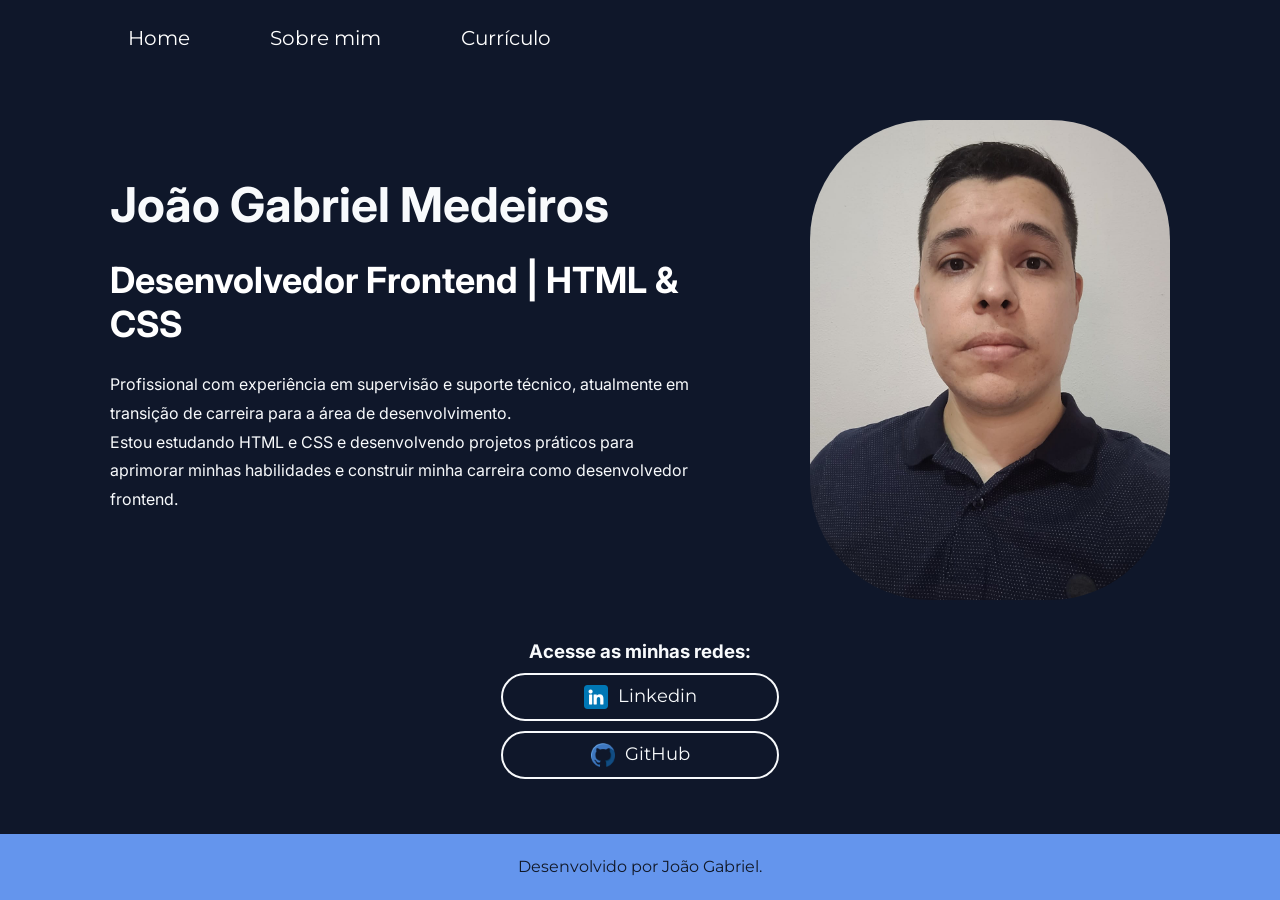
<file: index.html>
<!DOCTYPE html>
<html lang="pt-br">
<head>
    <meta charset="UTF-8">
    <meta name="viewport" content="width=device-width, initial-scale=1.0">
    <title>Portfólio</title>
    <link rel="stylesheet" href="style.css">
</head>
<body>
    <header class="cabecalho">
        <nav class="cabecalho__menu">            
            <a class="cabecalho__menu__links" href="index.html">Home</a>
            <a class="cabecalho__menu__links" href="about.html">Sobre mim</a>
            <a class="cabecalho__menu__links" href="curriculo.html">Currículo</a>
        </nav>
    </header>
    <main>
        <section class="apresentacao">
            <div class="apresentacao__conteudo">            
                <h1 class="apresentacao__titulo">João Gabriel Medeiros<br></h1>
                <h2 class="apresentacao__nome">Desenvolvedor Frontend | HTML & CSS</h2>
                <p class="apresentacao__descricao">Profissional com experiência em supervisão e suporte técnico, atualmente em transição de carreira para a área de desenvolvimento.<br> Estou estudando HTML e CSS e desenvolvendo projetos práticos para aprimorar minhas habilidades e construir minha carreira como desenvolvedor frontend.</p> 
            </div>     
                <img class="imagem"  src="./assets/Imagem-FOTO.jpeg" alt="Foto de João Gabriel Medeiros">                      
            </section>        
            
            
            <div class="apresentacao__links">
                <h3>Acesse as minhas redes:</h3>
                <a class="apresentacao__link"  href="https://www.linkedin.com/in/jo%C3%A3o-gabriel-m-19418918b/"target="_blank"    rel="noopener noreferrer"><img src="./assets/linkedin.png" width="24"> Linkedin</a>    
                <a class="apresentacao__link" href="https://github.com/JoaoGabriel1291"target="_blank"rel="noopener noreferrer"><img src="./assets/github-logo.png" width="24"> GitHub</a>        
            </div>

    </main>
    <footer class="rodape">Desenvolvido por João Gabriel.</footer>
</body>
 
</html>
</file>
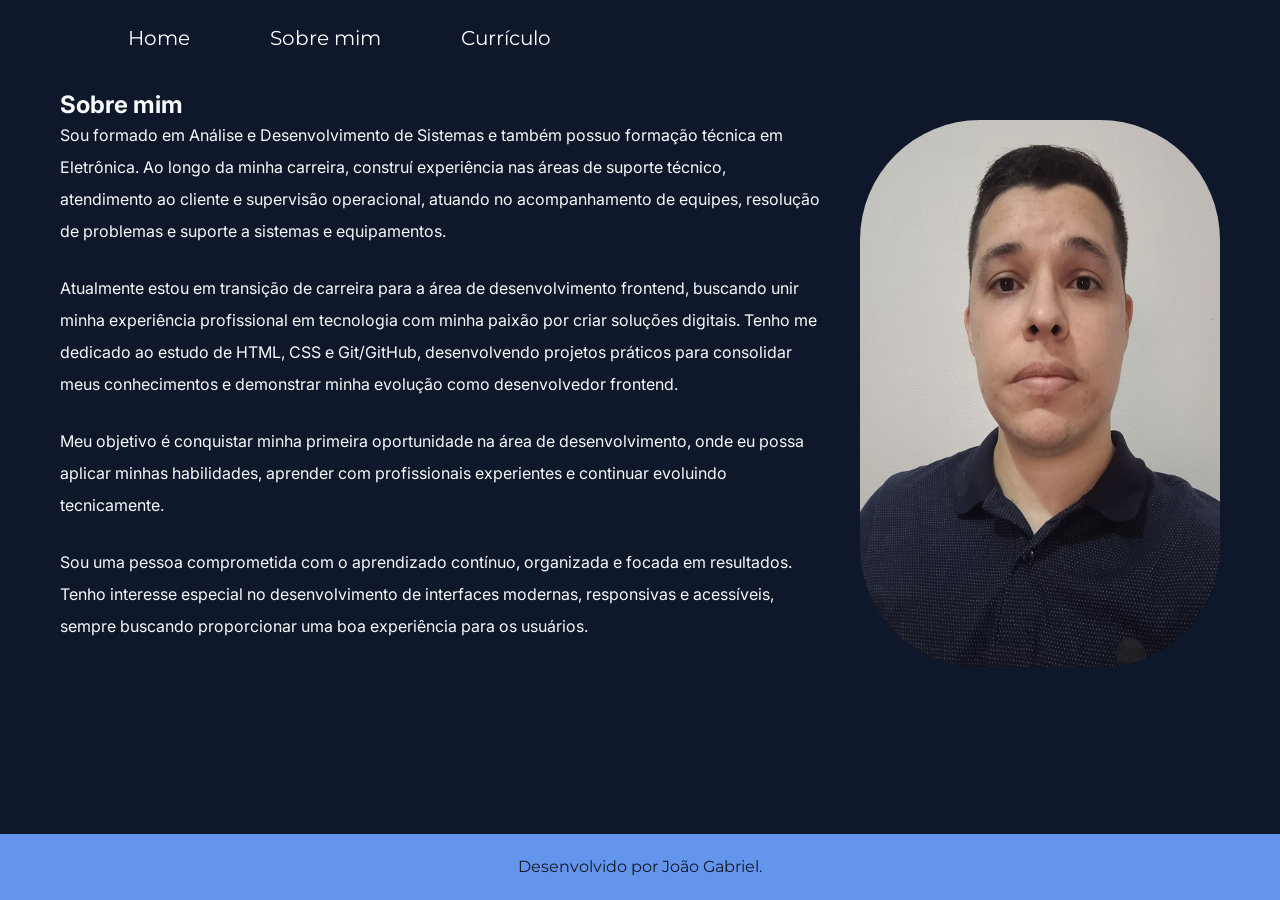
<file: about.html>
<!DOCTYPE html>
<html lang="pt-br">
<head>
    <meta charset="UTF-8">
    <meta name="viewport" content="width=device-width, initial-scale=1.0">
    <title>Sobre mim</title>
    <link rel="stylesheet" href="style.css">
</head>
<body>
    <header class="cabecalho">
        <nav class="cabecalho__menu">            
            <a class="cabecalho__menu__links" href="index.html">Home</a>
            <a class="cabecalho__menu__links" href="about.html">Sobre mim</a>
            <a class="cabecalho__menu__links" href="curriculo.html">Currículo</a>
        </nav>
    </header>
    <main>
        <section class="sobre__mim">
            <div>
                <h1>Sobre mim</h1>
                <p class="paragrafo"> Sou formado em Análise e Desenvolvimento de Sistemas e também possuo formação técnica em Eletrônica. Ao longo da minha carreira, construí experiência nas áreas de suporte técnico, atendimento ao cliente e supervisão operacional, atuando no acompanhamento de equipes, resolução de problemas e suporte a sistemas e equipamentos.</p>
                <p class="paragrafo">Atualmente estou em transição de carreira para a área de desenvolvimento frontend, buscando unir minha experiência profissional em tecnologia com minha paixão por criar soluções digitais. Tenho me dedicado ao estudo de HTML, CSS e Git/GitHub, desenvolvendo projetos práticos para consolidar meus conhecimentos e demonstrar minha evolução como desenvolvedor frontend.</p>
                <p class="paragrafo">Meu objetivo é conquistar minha primeira oportunidade na área de desenvolvimento, onde eu possa aplicar minhas habilidades, aprender com profissionais experientes e continuar evoluindo tecnicamente.</p>
                <p class="paragrafo">Sou uma pessoa comprometida com o aprendizado contínuo, organizada e focada em resultados. Tenho interesse especial no desenvolvimento de interfaces modernas, responsivas e acessíveis, sempre buscando proporcionar uma boa experiência para os usuários.</p>
            </div>
             <img class="imagem"  src="./assets/Imagem-FOTO.jpeg" alt="Foto de João Gabriel Medeiros">    
        </section>
    </main>
    <footer class="rodape">Desenvolvido por João Gabriel.</footer>
</body>
</html>
</file>
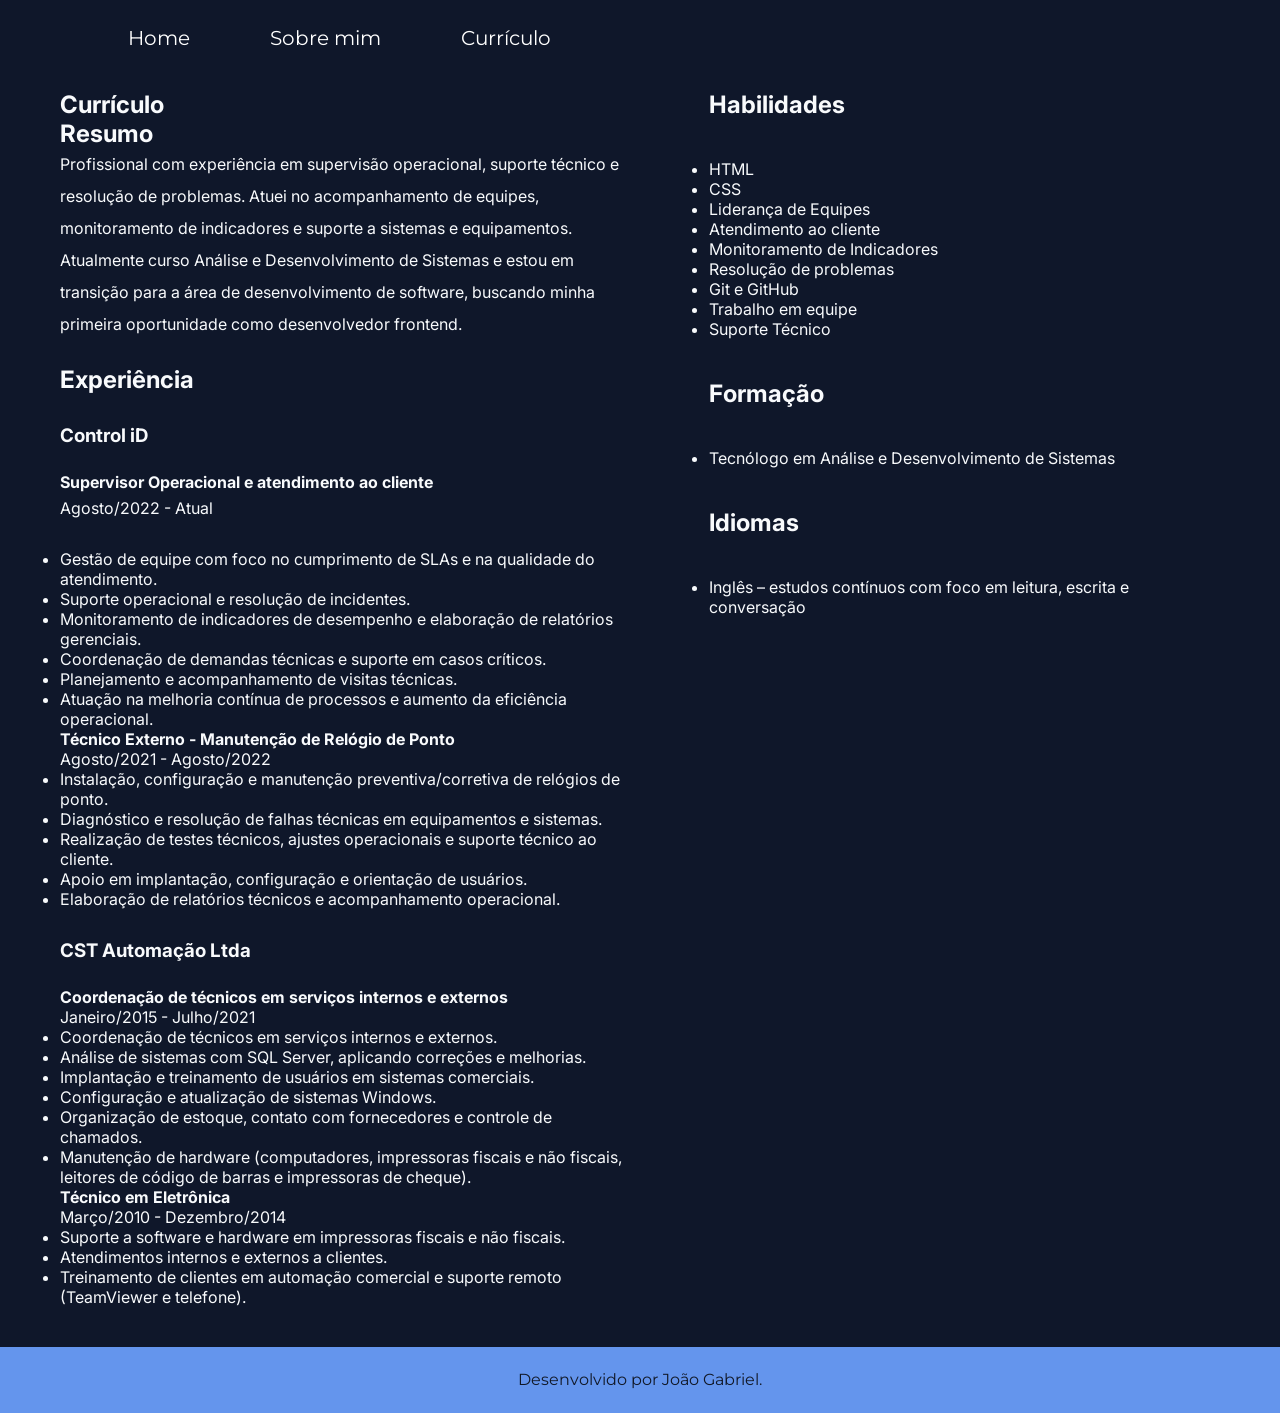
<file: curriculo.html>
<!DOCTYPE html>
<html lang="pt-br">
<head>
    <meta charset="UTF-8">
    <meta name="viewport" content="width=device-width, initial-scale=1.0">
    <title>Currículo</title>
    <link rel="stylesheet" href="style.css">
</head>
<body>
    <header class="cabecalho">
        <nav class="cabecalho__menu">            
            <a class="cabecalho__menu__links" href="index.html">Home</a>
            <a class="cabecalho__menu__links" href="about.html">Sobre mim</a>
            <a class="cabecalho__menu__links" href="curriculo.html">Currículo</a>
        </nav>
    </header>
    <main>
        <section class="curriculo">
            <div class="apresentacao__conteudo__curriculo">
                <h1>Currículo</h1>
                <h2>Resumo</h2>
                    <p class="paragrafo"> Profissional com experiência em supervisão operacional, suporte técnico e resolução de problemas. Atuei no acompanhamento de equipes, monitoramento de indicadores e suporte a sistemas e equipamentos. Atualmente curso Análise e Desenvolvimento de Sistemas e estou em transição para a área de desenvolvimento de software, buscando minha primeira oportunidade como desenvolvedor frontend.</p>
                <h2>Experiência</h2>
                    <h3 class="subtitulo">Control iD</h3>
                        <h4>Supervisor Operacional e atendimento ao cliente</h4>
                            <p class="paragrafo">Agosto/2022 - Atual</p>
                                <ul>
                                    <li>Gestão de equipe com foco no cumprimento de SLAs e na qualidade do atendimento.</li> 
                                    <li>Suporte operacional e resolução de incidentes.</li>  
                                    <li>Monitoramento de indicadores de desempenho e elaboração de relatórios gerenciais.</li>
                                    <li>Coordenação de demandas técnicas e suporte em casos críticos.</li>
                                    <li>Planejamento e acompanhamento de visitas técnicas.</li>  
                                    <li>Atuação na melhoria contínua de processos e aumento da eficiência operacional.</li>
                                </ul>

                    <h4>Técnico Externo - Manutenção de Relógio de Ponto</h4>
                        <p>Agosto/2021 - Agosto/2022</p>
                            
                            <ul>
                                <li>Instalação, configuração e manutenção preventiva/corretiva de relógios de ponto.</li>
                                <li>Diagnóstico e resolução de falhas técnicas em equipamentos e sistemas.</li>
                                <li>Realização de testes técnicos, ajustes operacionais e suporte técnico ao cliente.</li>
                                <li>Apoio em implantação, configuração e orientação de usuários.</li>
                                <li>Elaboração de relatórios técnicos e acompanhamento operacional.</li>
                            </ul>
                
                    <h3 class="subtitulo">CST Automação Ltda</h3>
                        <h4>Coordenação de técnicos em serviços internos e externos</h4> 
                            <p>Janeiro/2015 - Julho/2021</p>
                                <ul>
                                    <li>Coordenação de técnicos em serviços internos e externos.</li>
                                    <li>Análise de sistemas com SQL Server, aplicando correções e melhorias.</li>
                                    <li>Implantação e treinamento de usuários em sistemas comerciais.</li>
                                    <li>Configuração e atualização de sistemas Windows.</li>
                                    <li>Organização de estoque, contato com fornecedores e controle de chamados.</li>
                                    <li>Manutenção de hardware (computadores, impressoras fiscais e não fiscais, leitores de código de barras e impressoras de cheque).</li>
                                </ul>
                        <h4>Técnico em Eletrônica</h4>
                            <p>Março/2010 - Dezembro/2014</p>
                                <ul>
                                    <li>Suporte a software e hardware em impressoras fiscais e não fiscais.</li>
                                    <li>Atendimentos internos e externos a clientes.</li>
                                    <li>Treinamento de clientes em automação comercial e suporte remoto (TeamViewer e telefone).</li>
                                </ul>
                       
            </div>
            
            <div class="apresentacao__habilidades">
                <h2 class="habilidades">Habilidades</h2>
                    <ul>
                        <li>HTML</li>
                        <li>CSS</li>
                        <li>Liderança de Equipes</li>
                        <li>Atendimento ao cliente</li>
                        <li>Monitoramento de Indicadores</li>
                        <li>Resolução de problemas</li>
                        <li>Git e GitHub</li>
                        <li>Trabalho em equipe</li>
                        <li>Suporte Técnico</li>
                    </ul>

                <h2>Formação</h2>
                    <ul>
                        <li>Tecnólogo em Análise e Desenvolvimento de Sistemas</li>
                    </ul>

                <h2>Idiomas</h2>
                    <ul>
                        <li>Inglês – estudos contínuos com foco em leitura, escrita e conversação</li>
                    </ul>
            </div>

        </section>

    </main>
        <footer class="rodape">Desenvolvido por João Gabriel.</footer>
</body>
</html>
</file>
<file: style.css>
@import url('https://fonts.googleapis.com/css2?family=Inter:ital,opsz,wght@0,14..32,100..900;1,14..32,100..900&family=Montserrat:ital,wght@0,100..900;1,100..900&family=Poppins:ital,wght@0,100;0,200;0,300;0,400;0,500;0,600;0,700;0,800;0,900;1,100;1,200;1,300;1,400;1,500;1,600;1,700;1,800;1,900&display=swap');
@import url('https://fonts.googleapis.com/css2?family=Inter:ital,opsz,wght@0,14..32,100..900;1,14..32,100..900&family=Montserrat:ital,wght@0,100..900;1,100..900&family=Poppins:ital,wght@0,100;0,200;0,300;0,400;0,500;0,600;0,700;0,800;0,900;1,100;1,200;1,300;1,400;1,500;1,600;1,700;1,800;1,900&display=swap');

:root {
    --cor-primaria:#0F172A;
    --cor-secundaria:#F8FAFC;
    --cor-terciaria: #111827;
    --cor-hover:#6495ED; 
    --cor-nome:#FFFFFF;
    

    --fonte-primaria:'Montserrat',sans-serif;
    --fonte-secundaria:'Montserrat', sans-serif;
}
body{
    min-height: 100vh;
    background-color: var(--cor-primaria);
    font-family:"Inter", sans-serif;
    color:var(--cor-secundaria);
    display:flex;
    flex-direction: column;
    overflow-x: hidden;
}

.cabecalho{
    padding: 2% 0% 0% 10%;

}
.cabecalho__menu{
    display:flex;
    gap: 80px;
}
.cabecalho__menu__links{
    color:var(--cor-nome);
    font-family: "Montserrat", sans-serif;
    font-size: 20px;
    font-weight: 200px;
    text-decoration: none;
}

main {
    max-width: 1400px;
    margin: 0 auto;
    padding: 40px 60px;
    display: flex;
    gap: 40px; /* Espaço uniforme entre as seções */
    flex:1;
    flex-direction: column;
}
.apresentacao{
    display: flex;
    align-items: center;
    justify-content: flex-start;
    gap: 100px;
}

.apresentacao__conteudo{
    display:flex;
    flex-direction: column;
    justify-content: space-between;
    gap: 24px;
    max-width: 600px;
}

.apresentacao__titulo{
    font-size:48px;
}
.apresentacao__nome{
    color:var(--cor-nome);
    font-weight: 700;
    font-size:36px;
}
.apresentacao__descricao{
    line-height: 1.8;;
}

.imagem{
    margin-top: 30px;
    max-width:360px;
    border-radius: 120px;
    width:100%;
}

.sobre__mim{
    display: flex;
    justify-content: center;
    gap:40px;
}
.curriculo{
    display: flex;
    align-items: flex-start;
    gap:80px;
}

.apresentacao__conteudo__curriculo{
    max-width: 900px;
    width: 50%;
}

.apresentacao__habilidades{
    display: flex;
    flex-direction: column;
    gap: 40px;
}

.habilidades{
    flex:1;
    min-width: 250px;
}

.subtitulo{
    margin-top: 30px;
    margin-bottom: 25px;
}
.paragrafo{
    margin-bottom: 25px;
    line-height: 2.0;
}


.apresentacao__links{
    display:flex;
    align-items:center;
    flex-direction: column;
    justify-content: flex-start;
    gap: 10px;
}

.apresentacao__link{
    /*background-color:cornflowerblue;*/
    display:flex;
    border: 2px solid var(--cor-secundaria);
    width: 278px;
    text-align: center;
    border-radius: 150px;
    font-size: 18px;
    padding: 10px 0px;
    font-family: "Montserrat", sans-serif;
    color:var(--cor-secundaria);
    text-decoration: none;
    justify-content: center;
    gap: 10px;
}
.apresentacao__link:hover{
    background-color:var(--cor-hover);
}

.rodape{
    color:var(--cor-terciaria);
    background-color: var(--cor-hover);
    padding:23.64px;
    text-align: center;
    font-weight: 400;
    font-family: "Montserrat", sans-serif;
}

.cabecalho__menu__links:hover{
    color: var(--cor-hover);
    transform: scale(1.05);
}
*{
    margin: 0;
    padding: 0;
    box-sizing: border-box;
}

@media (max-width: 900px) {
    .apresentacao {
        flex-direction: column; /* Foto vai para cima, texto para baixo */
        text-align: center;
        justify-content: center;
        gap:30px;
    }

    .apresentacao__conteudo {
        align-items: center;
        width: 100%;
        max-width: 100%;
    }

    .sobre__mim{
        flex-direction: column-reverse;
        text-align: center;
        align-items: center;
        gap: 30px;
    }

    .sobre__mim div{
        width: 100%;
    }

    .imagem{
        max-width: 250px;
        margin-top: 0;
    }

    .curriculo{
        flex-direction: column;
        gap: 40px;
    }

    .apresentacao__conteudo__curriculo{
        width: 100%;
        max-width: 100%;
    }

    .habilidades{
        width: 100%;
    }

    .cabecalho{
        padding: 20px;
    }

    .cabecalho__menu{
        justify-content: center;
        gap: 20px;
        flex-wrap: wrap;
    }
    main{
    width: 100%;
    padding: 20px;
    }



}
</file>
